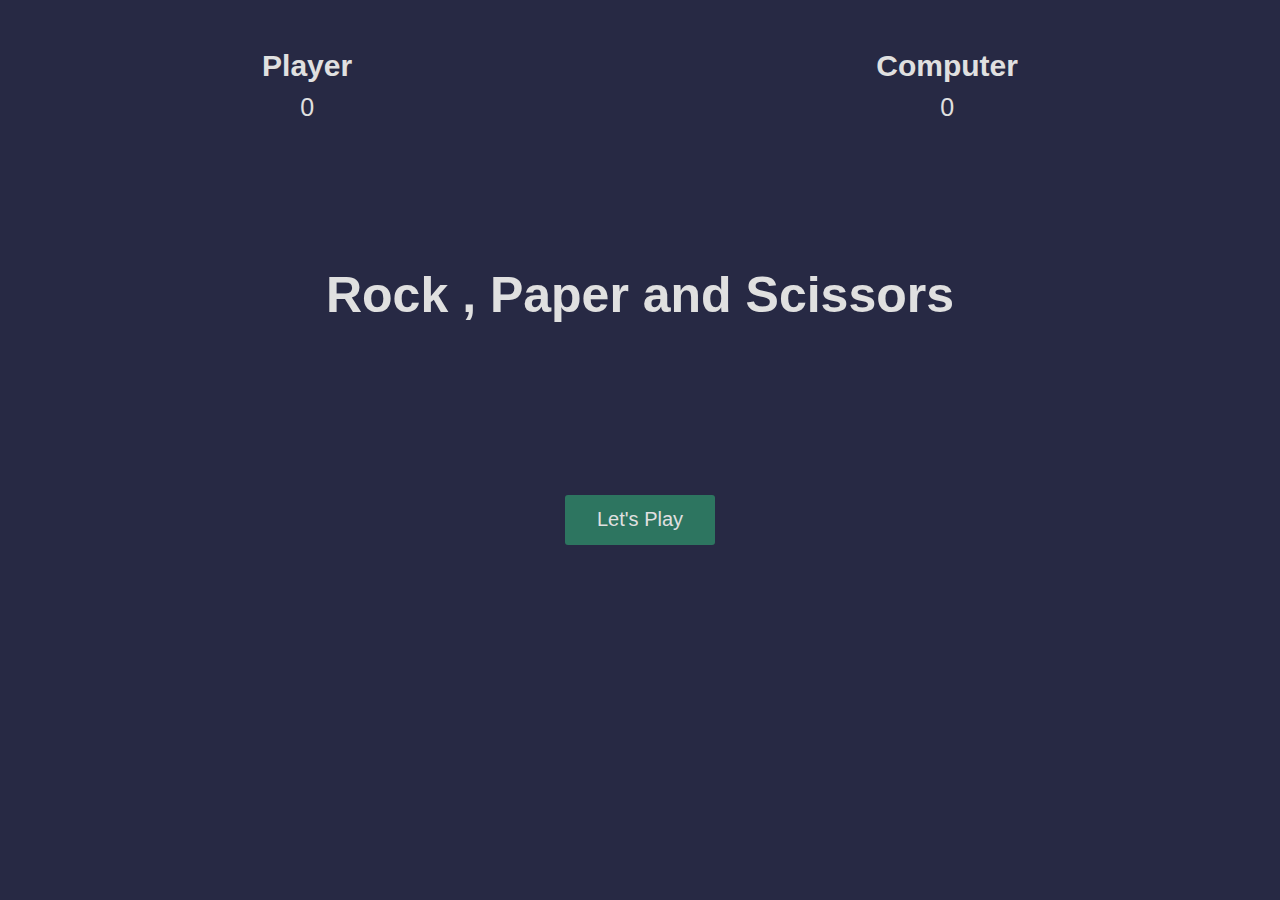
<file: Rock-Paper-Scissors/index.html>
<!DOCTYPE html>
<html lang="en">
  <head>
    <meta charset="UTF-8" />
    <meta name="viewport" content="width=device-width, initial-scale=1.0" />
    <meta http-equiv="X-UA-Compatible" content="ie=edge" />
    <link rel="stylesheet" href="./style.css" />
    <title>Rock , Paper and Scissors</title>
  </head>
  <body>
    <section class="game">
      <div class="score">
        <div class="player-score">
          <h2>Player</h2>
          <p>0</p>
        </div>
        <div class="computer-score">
          <h2>Computer</h2>
          <p>0</p>
        </div>
      </div>

      <div class="intro">
        <h1>Rock , Paper and Scissors</h1>
        <button>Let's Play</button>
      </div>

      <div class="match fadeOut">
        <h2 class="winner">Choose an option</h2>
        <div class="hands">
          <img class="player-hand" src="./assets/rock.png" alt="" />
          <img class="computer-hand" src="./assets/rock.png" alt="" />
        </div>
        <div class="options">
          <button class="rock">rock</button>
          <button class="paper">paper</button>
          <button class="scissors">scissors</button>
        </div>
      </div>
    </section>

    <script src="app.js"></script>
  </body>
</html>
</file>
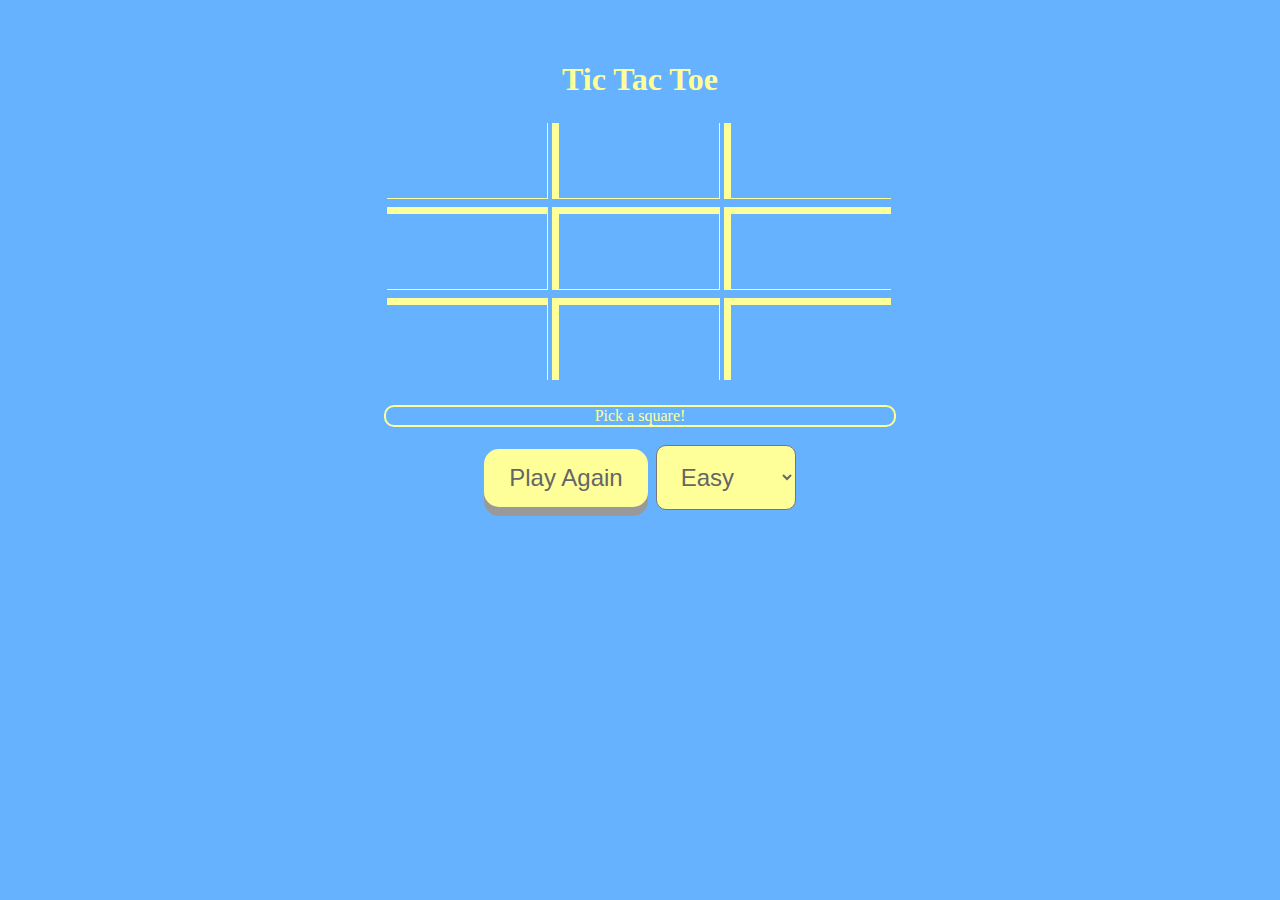
<file: Tic Tac Toe Game/index.html>
<!DOCTYPE html>
<html lang="en">
<head>
    <meta charset="UTF-8">
    <meta name="viewport" content="width=device-width, initial-scale=1.0">
    <meta http-equiv="X-UA-Compatible" content="ie=edge">
    <title>Tic Tac Toe</title>
    <link rel="stylesheet" href="./site.css">
</head>
<body>
    <main>
        <h1>Tic Tac Toe</h1>
        <table class="board">
          <tr>
            <td>
                <div id="0" class="square left top"></div>
            </td>
            <td>
                <div id="1" class="square top v-middle"></div>
            </td>
            <td>
                <div id="2" class="square right top"></div>
            </td>
          </tr>
          <tr>
            <td>
                <div id="3" class="square left h-middle"></div>
            </td>
            <td>
                <div id="4" class="square v-middle h-middle"></div>
            </td>
            <td>
                <div id="5" class="square right h-middle"></div>
            </td>
          </tr>
          <tr>
            <td>
                <div id="6" class="square left bottom"></div>
            </td>
            <td>
                <div id="7" class="square bottom v-middle"></div>
            </td>
            <td>
                <div id="8" class="square right bottom"></div>
            </td>
          </tr> 
         </table>
         <br>
         <div id="messageBox">Pick a square!</div>
         <br>
         <div class="controls">
           <button class="button" onclick="resetGame()">Play Again</button>&nbsp;
         
           <select id="difficulty">
             <option value="moron" selected >Easy</option>
             <option value="genius">Hard</option>
           </select>
          </div>
      </main> 
     <script src="./app.js"></script>
</body>
</html>
</file>
<file: Rock-Paper-Scissors/style.css>
* {
  margin: 0;
  padding: 0;
  box-sizing: border-box;
}

section {
  height: 100vh;
  background-color: rgb(39, 41, 68);
  font-family: sans-serif;
}

.score {
  color: rgb(224, 224, 224);
  height: 20vh;
  display: flex;
  justify-content: space-around;
  align-items: center;
}
.score h2 {
  font-size: 30px;
}
.score p {
  text-align: center;
  padding: 10px;
  font-size: 25px;
}

.intro {
  color: rgb(224, 224, 224);
  height: 50vh;
  display: flex;
  flex-direction: column;
  align-items: center;
  justify-content: space-around;
  transition: opacity 0.5s ease;
}

.intro h1 {
  font-size: 50px;
}
.intro button,
.match button {
  width: 150px;
  height: 50px;
  background: none;
  border: none;
  color: rgb(224, 224, 224);
  font-size: 20px;
  background: rgb(45, 117, 96);
  border-radius: 3px;
  cursor: pointer;
}

.match {
  position: absolute;
  top: 50%;
  left: 50%;
  transform: translate(-50%, -50%);
  transition: opacity 0.5s ease 0.5s;
}
.winner {
  color: rgb(224, 224, 224);
  text-align: center;
  font-size: 50px;
}

.hands,
.options {
  display: flex;
  justify-content: space-around;
  align-items: center;
}

.player-hand {
  transform: rotateY(180deg);
}

div.fadeOut {
  opacity: 0;
  pointer-events: none;
}

div.fadeIn {
  opacity: 1;
  pointer-events: all;
}

@keyframes shakePlayer {
  0% {
    transform: rotateY(180deg) translateY(0px);
  }
  15% {
    transform: rotateY(180deg) translateY(-50px);
  }
  25% {
    transform: rotateY(180deg) translateY(0px);
  }
  35% {
    transform: rotateY(180deg) translateY(-50px);
  }
  50% {
    transform: rotateY(180deg) translateY(0px);
  }
  65% {
    transform: rotateY(180deg) translateY(-50px);
  }
  75% {
    transform: rotateY(180deg) translateY(0px);
  }
  85% {
    transform: rotateY(180deg) translateY(-50px);
  }
  100% {
    transform: rotateY(180deg) translateY(0px);
  }
}

@keyframes shakeComputer {
  0% {
    transform: translateY(0px);
  }
  15% {
    transform: translateY(-50px);
  }
  25% {
    transform: translateY(0px);
  }
  35% {
    transform: translateY(-50px);
  }
  50% {
    transform: translateY(0px);
  }
  65% {
    transform: translateY(-50px);
  }
  75% {
    transform: translateY(0px);
  }
  85% {
    transform: translateY(-50px);
  }
  100% {
    transform: translateY(0px);
  }
}
</file>
<file: Tic Tac Toe Game/site.css>
body {
    background: rgb(102, 178, 255);
  }
  
  main {
    max-width: 32rem;
    padding: 2rem;
    margin: auto;
  }
  
  h1 {
    text-align: center;
    color: rgb(255, 255, 153);
  }
  
  #messageBox {
    text-align: center;
    color: rgb(255, 255, 153);
    border: 2px solid rgb(255, 255, 153);
    border-radius: 10px;
  }
  
  #difficulty {
    height: 65px;
    width: 140px; 
    border-radius: 10px; 
    font-size: 24px;
    background-color: rgb(255, 255, 153);
    color: #666;
    padding-left: 20px;
  }
  
  .controls {
    text-align: center;
  }
  
  .square {
    display: inline-block;
    width: 10em;
    height: 75px;
    text-align: center;
    margin: 0;
    padding: 0;
    line-height: 75px;
    color: rgb(255, 255, 153);
  }
  
  .left {
    border-right: 1px solid rgb(255, 255, 153);
  }
  
  .right {
    border-left: 7px solid rgb(255, 255, 153);
  }
  
  .top {
    border-bottom: 1px solid rgb(255, 255, 153);
  }
  
  .bottom {
    border-top: 7px solid rgb(255, 255, 153);
  }
  
  .v-middle {
     border-right: 1px solid rgb(255, 255, 153);
     border-left: 7px solid rgb(255, 255, 153);
  }
  
  .h-middle {
     border-top: 7px solid rgb(255, 255, 153);
     border-bottom: 1px solid rgb(255, 255, 153);
  }
  
  /* Buttons */
  .button {
    display: inline-block;
    padding: 15px 25px;
    font-size: 24px;
    cursor: pointer;
    text-align: center;
    text-decoration: none;
    outline: none;
    color: #666;
    background-color: rgb(255, 255, 153);
    border: none;
    border-radius: 15px;
    box-shadow: 0 9px #999;
  }
  
  .button:hover {background-color: rgb(224, 224, 139)}
  
  .button:active {
    background-color: rgb(224, 224, 139);
    box-shadow: 0 5px #666;
    transform: translateY(4px);
  }
</file>
